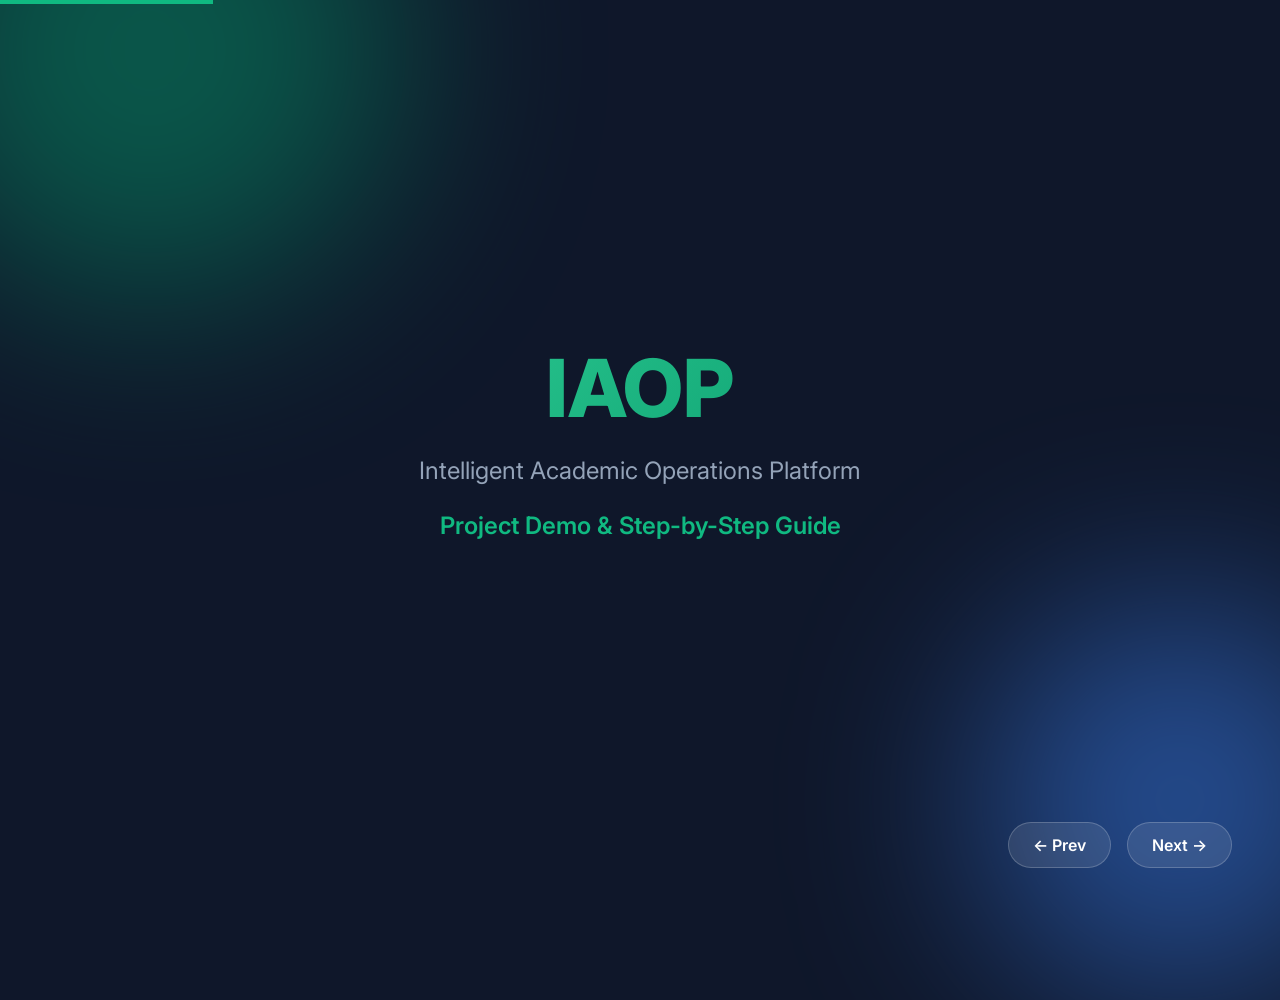
<file: presentation.html>
<!DOCTYPE html>
<html lang="en">
<head>
    <meta charset="UTF-8">
    <meta name="viewport" content="width=device-width, initial-scale=1.0">
    <title>IAOP - Project Presentation</title>
    <link href="https://fonts.googleapis.com/css2?family=Inter:wght@300;400;600;800&display=swap" rel="stylesheet">
    <style>
        :root {
            --primary: #10b981;
            --primary-dark: #059669;
            --bg: #0f172a;
            --surface: #1e293b;
            --text: #f8fafc;
            --text-muted: #94a3b8;
        }

        * {
            box-sizing: border-box;
            margin: 0;
            padding: 0;
            font-family: 'Inter', sans-serif;
        }

        body {
            background-color: var(--bg);
            color: var(--text);
            overflow: hidden;
            display: flex;
            align-items: center;
            justify-content: center;
            height: 100vh;
            width: 100vw;
        }

        .presentation {
            position: relative;
            width: 100%;
            height: 100%;
            display: flex;
        }

        .slide {
            position: absolute;
            top: 0;
            left: 0;
            width: 100%;
            height: 100%;
            padding: 4rem;
            display: flex;
            flex-direction: column;
            justify-content: center;
            opacity: 0;
            visibility: hidden;
            transition: all 0.5s ease-in-out;
            transform: scale(0.95);
        }

        .slide.active {
            opacity: 1;
            visibility: visible;
            transform: scale(1);
        }

        .slide-content {
            max-width: 1000px;
            margin: 0 auto;
            width: 100%;
            background: rgba(30, 41, 59, 0.7);
            border: 1px solid rgba(255,255,255,0.1);
            backdrop-filter: blur(10px);
            padding: 4rem;
            border-radius: 24px;
            box-shadow: 0 25px 50px -12px rgba(0, 0, 0, 0.5);
            position: relative;
        }

        h1 {
            font-size: 4rem;
            font-weight: 800;
            margin-bottom: 1rem;
            background: linear-gradient(135deg, #34d399, #059669);
            -webkit-background-clip: text;
            -webkit-text-fill-color: transparent;
        }

        h2 {
            font-size: 2.5rem;
            font-weight: 600;
            margin-bottom: 2rem;
            color: var(--primary);
        }

        h3 {
            font-size: 1.5rem;
            margin-top: 1.5rem;
            margin-bottom: 0.5rem;
            color: #fff;
        }

        p {
            font-size: 1.2rem;
            color: var(--text-muted);
            line-height: 1.6;
            margin-bottom: 1rem;
        }

        ul {
            list-style: none;
            margin-top: 1rem;
        }

        li {
            font-size: 1.2rem;
            margin-bottom: 1rem;
            padding-left: 2rem;
            position: relative;
            color: var(--text);
        }

        li::before {
            content: "→";
            position: absolute;
            left: 0;
            color: var(--primary);
            font-weight: bold;
        }

        .controls {
            position: fixed;
            bottom: 2rem;
            right: 3rem;
            display: flex;
            gap: 1rem;
            z-index: 100;
        }

        button {
            background: rgba(255,255,255,0.1);
            border: 1px solid rgba(255,255,255,0.2);
            color: white;
            padding: 0.75rem 1.5rem;
            border-radius: 50px;
            cursor: pointer;
            font-size: 1rem;
            font-weight: 600;
            transition: all 0.2s;
        }

        button:hover {
            background: var(--primary);
            border-color: var(--primary);
        }
        
        .progress-bar {
            position: fixed;
            top: 0;
            left: 0;
            height: 4px;
            background: var(--primary);
            transition: width 0.3s ease;
            z-index: 100;
        }

        .slide-indicator {
            position: absolute;
            bottom: -2rem;
            left: 50%;
            transform: translateX(-50%);
            font-size: 1rem;
            color: var(--text-muted);
        }

        /* Slide specific styles */
        .title-slide {
            text-align: center;
        }
        .title-slide .slide-content {
            background: transparent;
            border: none;
            box-shadow: none;
            backdrop-filter: none;
        }
        .title-slide h1 {
            font-size: 5rem;
        }
        .title-slide p {
            font-size: 1.5rem;
        }

        /* Decorative Background */
        .bg-shape {
            position: absolute;
            border-radius: 50%;
            filter: blur(100px);
            z-index: -1;
            opacity: 0.5;
        }
        .shape1 {
            width: 500px;
            height: 500px;
            background: var(--primary-dark);
            top: -200px;
            left: -100px;
        }
        .shape2 {
            width: 400px;
            height: 400px;
            background: #3b82f6;
            bottom: -100px;
            right: -100px;
        }
    </style>
</head>
<body>
    <div class="progress-bar" id="progress"></div>
    
    <div class="bg-shape shape1"></div>
    <div class="bg-shape shape2"></div>

    <div class="presentation">
        <!-- Slide 1: Title -->
        <div class="slide active title-slide">
            <div class="slide-content">
                <h1>IAOP</h1>
                <p>Intelligent Academic Operations Platform</p>
                <p style="color: var(--primary); margin-top: 1rem; font-weight: 600;">Project Demo & Step-by-Step Guide</p>
            </div>
        </div>

        <!-- Slide 2: Project Overview -->
        <div class="slide">
            <div class="slide-content">
                <h2>1. Project Demo: What I Have Built</h2>
                <p>IAOP is a centralized academic management system designed to bring classrooms, communication, and operations into one connected experience.</p>
                <ul>
                    <li><strong>Authentication:</strong> Secure Sign In, Google OAuth, and Sign Up flows using Firebase Auth.</li>
                    <li><strong>Dashboard ("My Classes"):</strong> A dynamic portal for users to view enrolled classes, join a class via 6-digit code, or create new classes.</li>
                    <li><strong>Communication:</strong> Dedicated sections for messages and updates, keeping noise low and context high.</li>
                    <li><strong>Modern UI/UX:</strong> Implemented light/dark theme toggling, fluid glassmorphic UI, and responsive layouts.</li>
                </ul>
                <div class="slide-indicator">Slide 2 / 6</div>
            </div>
        </div>

        <!-- Slide 3: Tech Stack -->
        <div class="slide">
            <div class="slide-content">
                <h2>2. The Technology Stack</h2>
                <p>A lightweight, powerful, and scalable architecture.</p>
                <ul>
                    <li><strong>Frontend Structure:</strong> HTML5 with semantic tags for accessibility.</li>
                    <li><strong>Styling:</strong> Vanilla CSS with custom properties (CSS Variables) for global theming, responsive grids, and micro-animations.</li>
                    <li><strong>Logic:</strong> Vanilla JavaScript for DOM manipulation and theme management.</li>
                    <li><strong>Backend & Database:</strong> Firebase Ecosystem (Auth for users, Firestore for NoSQL real-time database, Storage for files).</li>
                </ul>
                <div class="slide-indicator">Slide 3 / 6</div>
            </div>
        </div>

        <!-- Slide 4: Step-by-Step Guide (Part 1) -->
        <div class="slide">
            <div class="slide-content">
                <h2>3. How to Make a Website Like IAOP</h2>
                <h3>Step 1: Planning & UI Design</h3>
                <ul>
                    <li>Define your color palette and typography (e.g., Inter font, Green/Blue gradient).</li>
                    <li>Set up a global CSS file (`globals.css`) using CSS Variables to easily handle Dark/Light themes.</li>
                </ul>
                <h3>Step 2: Frontend Setup (HTML & CSS)</h3>
                <ul>
                    <li>Create modular CSS files (`components.css`) for reusable UI elements like buttons, inputs, and cards.</li>
                    <li>Build the UI components first: Navbar, Hero sections, and Modals (using `display: flex` and `grid`).</li>
                </ul>
                <div class="slide-indicator">Slide 4 / 6</div>
            </div>
        </div>

        <!-- Slide 5: Step-by-Step Guide (Part 2) -->
        <div class="slide">
            <div class="slide-content">
                <h2>3. How to Make a Website Like IAOP (Cont.)</h2>
                <h3>Step 3: Backend Integration (Firebase)</h3>
                <ul>
                    <li>Create a project on Firebase Console and enable Authentication & Firestore.</li>
                    <li>Include Firebase SDK scripts in your HTML.</li>
                    <li>Initialize Firebase config in a `firebase-config.js` file.</li>
                </ul>
                <h3>Step 4: Implementing Core Features</h3>
                <ul>
                    <li>Write JavaScript logic to handle form submissions (Login/Signup).</li>
                    <li>Use Firestore APIs (`db.collection('classes').add(...)`) to create and fetch data dynamically in the Dashboard.</li>
                </ul>
                <div class="slide-indicator">Slide 5 / 6</div>
            </div>
        </div>

        <!-- Slide 6: Summary & Best Practices -->
        <div class="slide">
            <div class="slide-content">
                <h2>4. Polish & Best Practices</h2>
                <p>To achieve a professional grade finish like IAOP:</p>
                <ul>
                    <li><strong>Security:</strong> Write proper Firestore Security Rules (`firestore.rules`) to ensure users can only access their own classes.</li>
                    <li><strong>UX Details:</strong> Add SVG icons, hover effects, and loading states to buttons to provide immediate feedback to the user.</li>
                    <li><strong>Responsiveness:</strong> Use media queries (`@media`) and `clamp()` in CSS to ensure the UI looks great on phones, tablets, and desktop monitors.</li>
                </ul>
                <div class="slide-indicator">Slide 6 / 6</div>
            </div>
        </div>
    </div>

    <div class="controls">
        <button onclick="prevSlide()">← Prev</button>
        <button onclick="nextSlide()">Next →</button>
    </div>

    <script>
        let currentSlide = 0;
        const slides = document.querySelectorAll('.slide');
        const progressBar = document.getElementById('progress');

        function updateSlide() {
            slides.forEach((slide, index) => {
                if(index === currentSlide) {
                    slide.classList.add('active');
                } else {
                    slide.classList.remove('active');
                }
            });
            
            // Update progress bar
            const progress = ((currentSlide + 1) / slides.length) * 100;
            progressBar.style.width = progress + '%';
        }

        function nextSlide() {
            if(currentSlide < slides.length - 1) {
                currentSlide++;
                updateSlide();
            }
        }

        function prevSlide() {
            if(currentSlide > 0) {
                currentSlide--;
                updateSlide();
            }
        }

        // Keyboard navigation
        document.addEventListener('keydown', (e) => {
            if(e.key === 'ArrowRight' || e.key === 'Space') nextSlide();
            if(e.key === 'ArrowLeft') prevSlide();
        });

        // Initialize
        updateSlide();
    </script>
</body>
</html>
</file>
